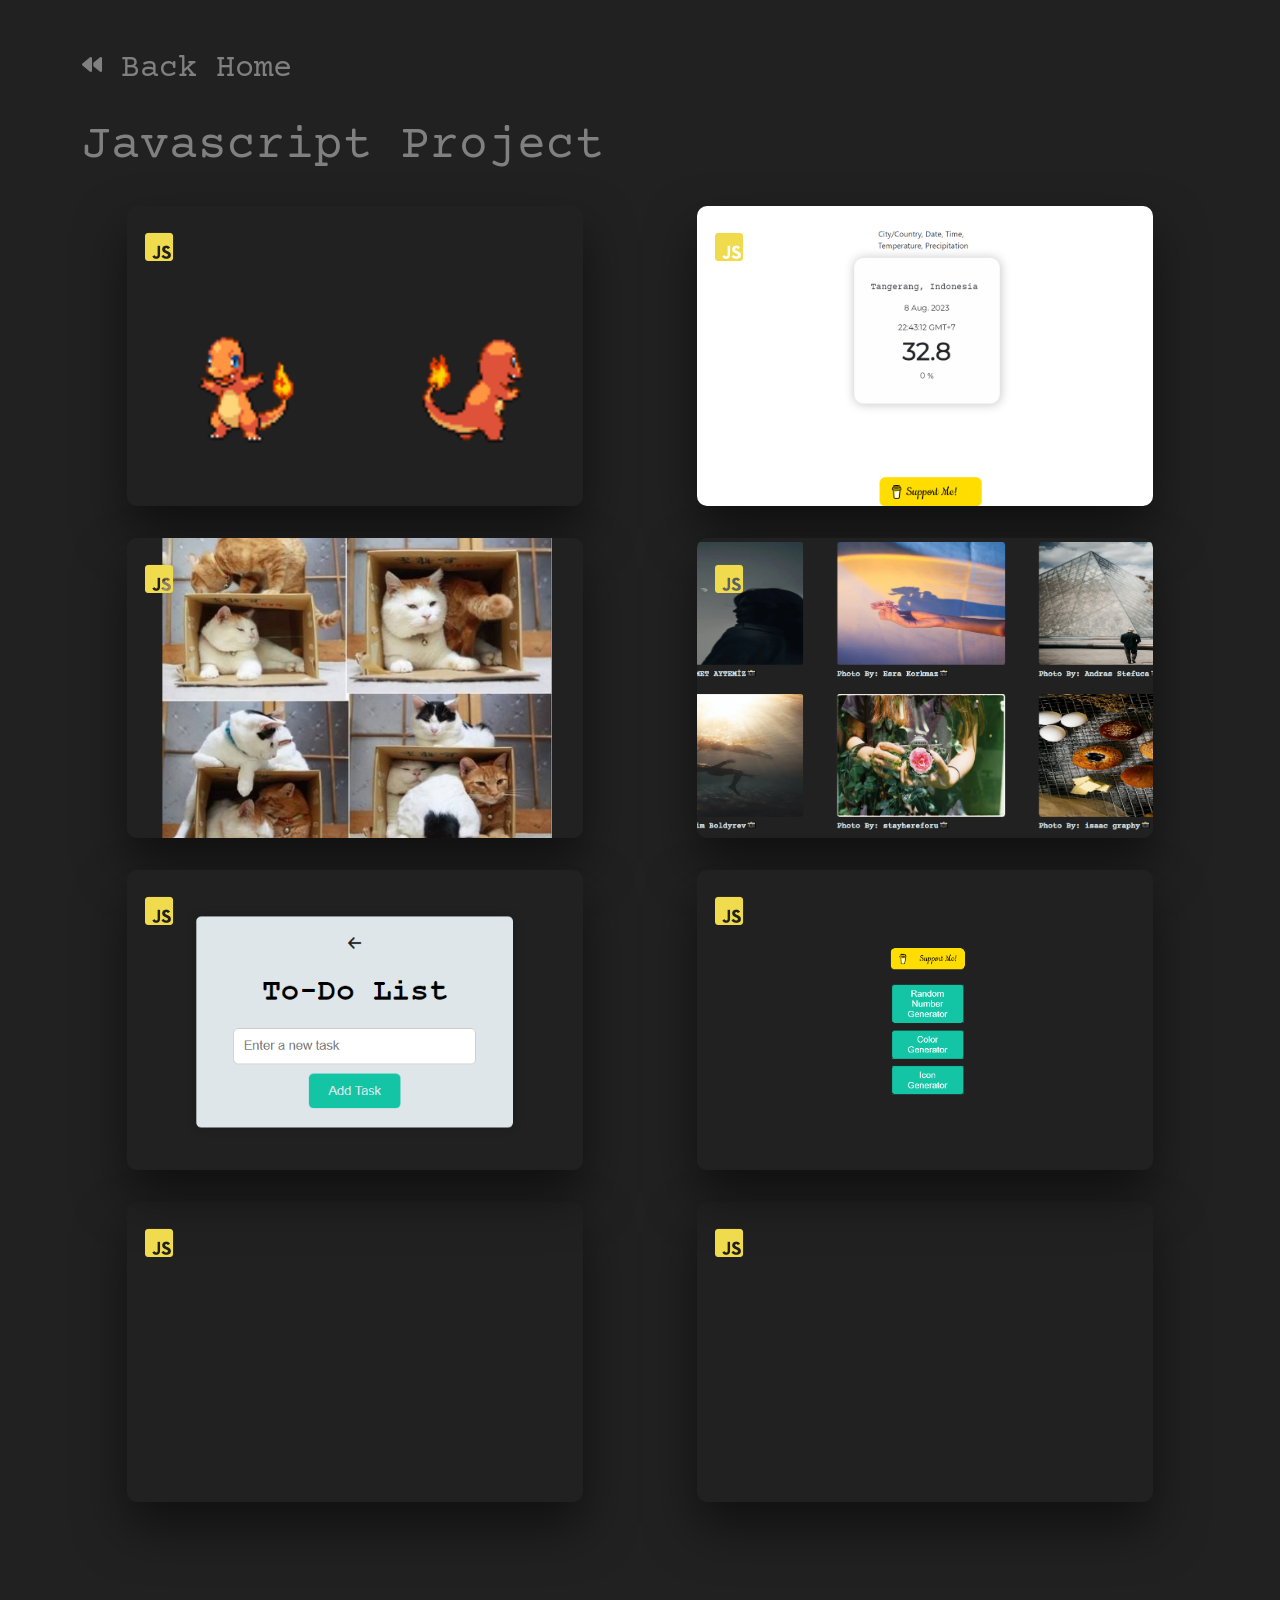
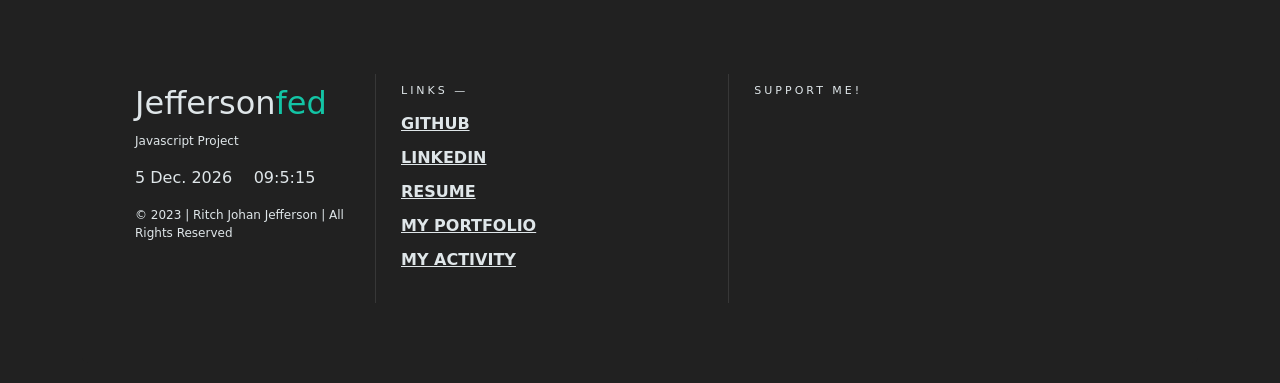
<file: index.html>
<!doctype html>
<html lang="en">

<head>
  <title>Javascript Projects</title>
  <!-- Required meta tags -->
  <meta charset="utf-8">
  <meta http-equiv="X-UA-Compatible" content="IE=edge">
  <meta name="description" content="Portfolio Javascript Project">
  <meta name="keywords" content="HTML, CSS, JavaScript, Portfolio, API, Animation, Parallax">
  <meta name="author" content="Ritch Johan Jefferson">
  <meta name="viewport" content="width=device-width, initial-scale=1, shrink-to-fit=no">

  <!-- Bootstrap CSS v5.2.1 -->
  <link href="https://cdn.jsdelivr.net/npm/bootstrap@5.2.1/dist/css/bootstrap.min.css" rel="stylesheet"
    integrity="sha384-iYQeCzEYFbKjA/T2uDLTpkwGzCiq6soy8tYaI1GyVh/UjpbCx/TYkiZhlZB6+fzT" crossorigin="anonymous">
    <link rel="stylesheet" href="https://cdnjs.cloudflare.com/ajax/libs/font-awesome/5.15.3/css/all.min.css"/>
    <link rel="stylesheet" href="https://cdnjs.cloudflare.com/ajax/libs/font-awesome/6.0.0/css/all.min.css" integrity="sha512-9usAa10IRO0HhonpyAIVpjrylPvoDwiPUiKdWk5t3PyolY1cOd4DSE0Ga+ri4AuTroPR5aQvXU9xC6qOPnzFeg==" crossorigin="anonymous" referrerpolicy="no-referrer">
    <!-- favicon -->
    <link rel="icon" type="image/jefferson-icon" href="../assets/favicon.ico">  
  <link rel="stylesheet" href="style.css">

</head>

<body>
  <header>
    <!-- place navbar here -->
  </header>
  <main>
    <div class="portfolio">
        <div class="container">
          <div class="row">
            <div class="col-md-8">
              <h5><a href="https://github.com/jeffersonfed" style="text-decoration-style: none;"><i class="fa-solid fa-backward fa-2xs"> </i> Back Home</a></h5>
              <h3>Javascript Project</h3>
            </div>
          </div>
          
          <div class="row">
          <div class=" boxy  box_1 col-md-6">
            <span class="figure">
                <i class="fa-brands fa-js-square"></i>
            </span>
             <div class="overlay_1">
               <h2 class="overlay-text">PokeAPI</h2>
               <a href="001_PokeAPI/index.html" target="_blank" class="overlay-link">Live Preview</a>
               <a href="https://github.com/jeffersonfed/JavascriptProject/tree/main/001_PokeAPI" target="_blank" class="overlay-link">Code</a>
             </div>
            </div>
            <div class=" boxy  box_2">
                <span class="figure">
                    <i class="fa-brands fa-js-square"></i>
                </span>
             <div class="overlay_1">
               <h2 class="overlay-text">Tangerang Weather</h2>
               <a href="002_weather_app/index.html" target="_blank" class="overlay-link">Live Preview</a>
               <a href="https://github.com/jeffersonfed/JavascriptProject/tree/main/002_weather_app" target="_blank" class="overlay-link">Code</a>

             </div>
            </div>
          </div>
          
          <div class="row">
          <div class=" boxy  box_3 col-md-6">
            <span class="figure">
                <i class="fa-brands fa-js-square"></i>
            </span>
             <div class="overlay_1">
               <h2 class="overlay-text">Random Cat</h2>
               <a href="003_catAPI/index.html" class="overlay-link">Live Preview</a>
               <a href="https://github.com/jeffersonfed/JavascriptProject/tree/main/003_catAPI" class="overlay-link">Code</a>
               
               
             </div>
            </div>
            <div class=" boxy  box_4">
                <span class="figure">
                    <i class="fa-brands fa-js-square"></i>
                </span>
             <div class="overlay_1">
               <h2 class="overlay-text">Pexels API</h2>
               <a href="004_PexelAPI/index.html" target="_blank" class="overlay-link">Live Preview</a>
               <a href="https://github.com/jeffersonfed/JavascriptProject/tree/main/004_PexelAPI" target="_blank" class="overlay-link">Code</a>
             </div>
            </div>
          </div>
          
          <div class="row">
          <div class=" boxy  box_5 col-md-6">
            <span class="figure">
                <i class="fa-brands fa-js-square"></i>
            </span>
             <div class="overlay_1">
               <h2 class="overlay-text">To-Do List App</h2>
               <a href="005_ToDoList/index.html" class="overlay-link">Live Preview</a>
               <a href="https://github.com/jeffersonfed/JavascriptProject/tree/main/005_ToDoList" class="overlay-link">Code</a>
             </div>
            </div>
            <div class=" boxy  box_6">
                <span class="figure">
                    <i class="fa-brands fa-js-square"></i>
                </span>
             <div class="overlay_1">
               <h2 class="overlay-text">Generator</h2>
               <a href="006_Generator/index.html" class="overlay-link">Live Preview</a>
               <a href="https://github.com/jeffersonfed/JavascriptProject/tree/main/006_Generator" class="overlay-link">Code</a>
             </div>
            </div>
          </div>
          
          <div class="row">
          <div class=" boxy  box_7 col-md-6">
            <span class="figure">
                <i class="fa-brands fa-js-square"></i>
            </span>
             <div class="overlay_1">
               <h2 class="overlay-text">Project 007</h2>
               <a href="#" class="overlay-link">Live Preview</a>
               <a href="#" class="overlay-link">Code</a>
             </div>
            </div>
            <div class=" boxy  box_8">
                <span class="figure">
                    <i class="fa-brands fa-js-square"></i>
                </span>
             <div class="overlay_1">
               <h2 class="overlay-text">Project 008</h2>
               <a href="#" class="overlay-link">Live Preview</a>
               <a href="#" class="overlay-link">Code</a>
             </div>
            </div>
          </div>
          
        </div>
      </div>
  </main>
  <footer>
    <div class="container">
        <section style="height:80px;"></section>
        <div class="row" style="text-align:center;">
            
        </div>
        <!----------- Footer ------------>
        <footer class="footer-bs">
            <div class="row">
                <div class="col-md-3 footer-brand animated fadeInLeft">
                    <h2>Jefferson<span style="color: #13c4a5;">fed</span></h2>
                    <p>Javascript Project</p>
                    <p>
                        <div id="bk" class="country">
                            <p>

                                <div class="date"></div>
                                <div class="time"></div>
                            </p>
                            
                    </div><br>
                    </p>
                    <p>© 2023 | Ritch Johan Jefferson | All Rights Reserved</p>
                </div>
                <div class="col-md-4 footer-nav animated fadeInUp">
                    <h4>Links —</h4>
                    <div class="col-md-6">
                        <ul class="pages">
                          <li><a href="https://github.com/jeffersonfed">Github</a></li>
                          <li><a href="https://www.linkedin.com/in/jeffersonfed">LinkedIn</a></li>
                          <li><a href="https://portfolio.jeffersonfed.xyz/Resume_CV.pdf">Resume</a></li>
                          <li><a href="https://portfolio.jeffersonfed.xyz">My Portfolio</a></li>
                          <li><a href="https://activity.jeffersonfed.xyz">My Activity</a></li>
                            
                        </ul>
                    </div>
                    <!-- <div class="col-md-6">
                        <ul class="list">
                            <li><a href="#">About Us</a></li>
                            <li><a href="#">Contacts</a></li>
                            <li><a href="#">Terms & Condition</a></li>
                            <li><a href="#">Privacy Policy</a></li>
                        </ul>
                    </div> -->
                </div>
                <div class="col-md-2 footer-social animated fadeInDown">
                    <h4>Support Me!</h4>
                    <ul>
                        <li><script type='text/javascript' src='https://storage.ko-fi.com/cdn/widget/Widget_2.js'></script><script type='text/javascript'>kofiwidget2.init('Support Me on Ko-fi', '#13c4a5', 'jeffersonfed');kofiwidget2.draw();</script> </li>
                        <!-- <li><a href="#">Twitter</a></li>
                        <li><a href="#">Instagram</a></li>
                        -->
                    </ul>
                </div>
                <!-- <div class="col-md-3 footer-ns animated fadeInRight">
                    <h4>Newsletter</h4>
                    <p>test</p>
                    <p>
                        <div class="input-group">
                          <input type="text" class="form-control" placeholder="Search for...">
                          <span class="input-group-btn">
                            <button class="btn btn-default" type="button"><span class="glyphicon glyphicon-envelope"></span></button>
                          </span>
                        </div>
                     </p>
                </div> -->
            </div>
        </footer>
        <!-- <section style="text-align:center; margin:10px auto;"><p>Designed by <a href="http://princesargbah.me">Prince J. Sargbah</a></p></section> -->
    
    </div>
  </footer>
  <!-- Bootstrap JavaScript Libraries -->
  <script src="https://cdn.jsdelivr.net/npm/@popperjs/core@2.11.6/dist/umd/popper.min.js"
    integrity="sha384-oBqDVmMz9ATKxIep9tiCxS/Z9fNfEXiDAYTujMAeBAsjFuCZSmKbSSUnQlmh/jp3" crossorigin="anonymous">
  </script>

  <script src="https://cdn.jsdelivr.net/npm/bootstrap@5.2.1/dist/js/bootstrap.min.js"
    integrity="sha384-7VPbUDkoPSGFnVtYi0QogXtr74QeVeeIs99Qfg5YCF+TidwNdjvaKZX19NZ/e6oz" crossorigin="anonymous">
  </script>
  <script src="js/time.js"></script>
</body>

</html>
</file>
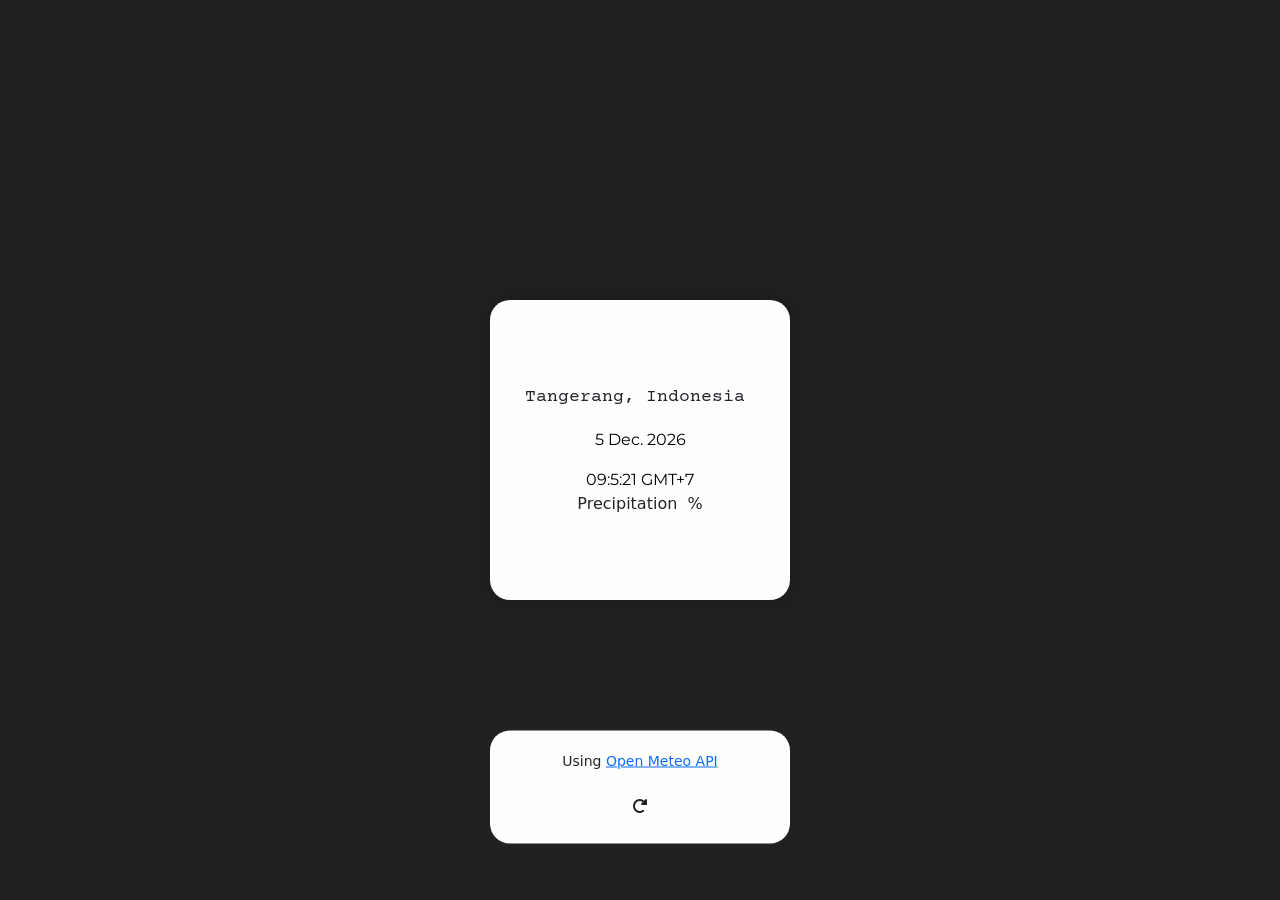
<file: 002_weather_app/index.html>
<!DOCTYPE html>
<html lang="en">
<head>
    <meta charset="UTF-8">
    <meta name="description" content="Portfolio Javascript Project">
    <meta name="keywords" content="HTML, CSS, JavaScript, API">
    <meta name="author" content="Ritch Johan Jefferson">
    <meta name="viewport" content="width=device-width, initial-scale=1.0">
    <title>Project002 Weather App</title>
    <!-- Bootstrap CSS v5.2.1 -->
    <link href="https://cdn.jsdelivr.net/npm/bootstrap@5.2.1/dist/css/bootstrap.min.css" rel="stylesheet"
    integrity="sha384-iYQeCzEYFbKjA/T2uDLTpkwGzCiq6soy8tYaI1GyVh/UjpbCx/TYkiZhlZB6+fzT" crossorigin="anonymous">
    <link rel="stylesheet" href="https://cdnjs.cloudflare.com/ajax/libs/font-awesome/5.15.3/css/all.min.css"/>
    <link rel="stylesheet" href="https://cdnjs.cloudflare.com/ajax/libs/font-awesome/6.0.0/css/all.min.css" integrity="sha512-9usAa10IRO0HhonpyAIVpjrylPvoDwiPUiKdWk5t3PyolY1cOd4DSE0Ga+ri4AuTroPR5aQvXU9xC6qOPnzFeg==" crossorigin="anonymous" referrerpolicy="no-referrer">
    
    <link rel="stylesheet" href="style.css">
    <!-- favicon -->
    <link rel="icon" type="image/JF-icon" href="../assets/favicon.ico">

</head>
<body>
    <div class="widget" id="widget">
        <p class="city">Tangerang, Indonesia</p>
        <!-- <span class="date"></span> -->
        <div>
            <div id="bk" class="country">
                <div class="date"></div>
        
                <p>

                    <div class="time"></div>
                    <div class="time-detail">&nbsp;GMT+7</div>
                </p>
        </div>
        </div>

        <div>
            <div class="temperature"></div>
        </div>
        <div style="display: flex;">Precipitation&nbsp;
            <div class="precipitation"></div>&nbsp;%
        </div>
        
    </div>
   
    <div class="footer-coffee">
        <p style="font-size: 14px;">Using <a href="https://open-meteo.com">Open Meteo API</a></p>
        <a href="" onclick="window.location.reload();">
            <i style="color: #212121;padding: 10px;" class="fa-solid fa-rotate-right"></i>
        </a>
        <script type='text/javascript' src='https://storage.ko-fi.com/cdn/widget/Widget_2.js'></script><script type='text/javascript'>kofiwidget2.init('Support Me on Ko-fi', '#13c4a5', 'jeffersonfed');kofiwidget2.draw();</script>    
    <script src="https://cdn.jsdelivr.net/npm/@popperjs/core@2.11.6/dist/umd/popper.min.js"
    integrity="sha384-oBqDVmMz9ATKxIep9tiCxS/Z9fNfEXiDAYTujMAeBAsjFuCZSmKbSSUnQlmh/jp3" crossorigin="anonymous">
    </script>
    <script src="https://cdn.jsdelivr.net/npm/bootstrap@5.2.1/dist/js/bootstrap.min.js"
    integrity="sha384-7VPbUDkoPSGFnVtYi0QogXtr74QeVeeIs99Qfg5YCF+TidwNdjvaKZX19NZ/e6oz" crossorigin="anonymous">
    </script>
    <script src="https://ajax.googleapis.com/ajax/libs/jquery/3.6.0/jquery.min.js"></script>
    <script src="script.js"></script>
</body>
</html>
</file>
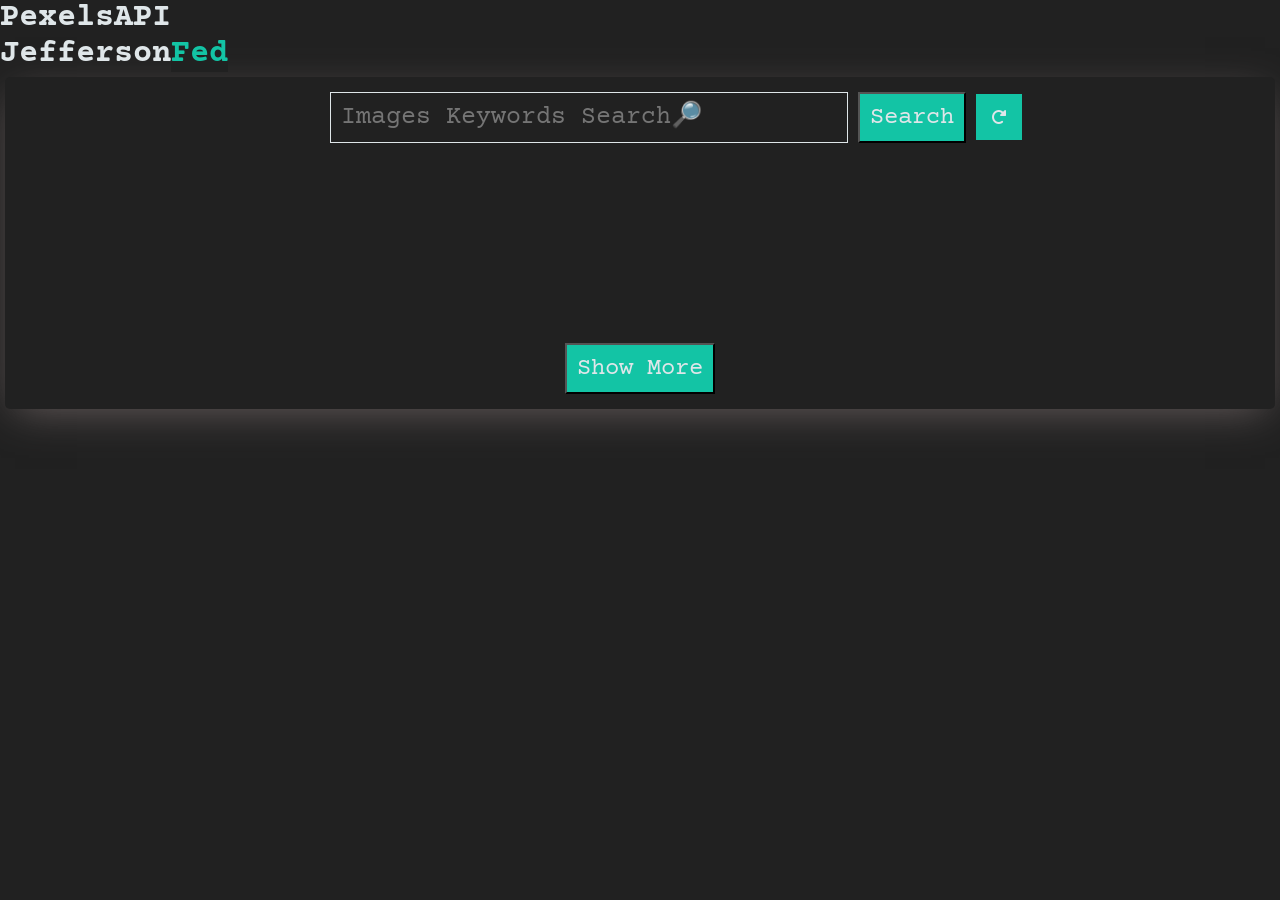
<file: 004_PexelAPI/index.html>
<!DOCTYPE html>
<html lang="en">
<head>
    <meta charset="UTF-8">
    <meta name="viewport" content="width=device-width, initial-scale=1.0">
    <meta name="keywords" content="HTML,CSS,JavaScript, images, API">
    <meta name="description" content="Image Search Using PexelsAPI">
    <title>PexelsAPI</title>
    <link rel="stylesheet" href="css/styles.css">
    <link rel="stylesheet" href="https://cdnjs.cloudflare.com/ajax/libs/font-awesome/5.15.3/css/all.min.css"/>
    <link rel="stylesheet" href="https://cdnjs.cloudflare.com/ajax/libs/font-awesome/6.0.0/css/all.min.css" integrity="sha512-9usAa10IRO0HhonpyAIVpjrylPvoDwiPUiKdWk5t3PyolY1cOd4DSE0Ga+ri4AuTroPR5aQvXU9xC6qOPnzFeg==" crossorigin="anonymous" referrerpolicy="no-referrer">
    
    <link rel="icon" type="image/JF-icon" href="../assets/favicon.ico">

</head>
<body>
    <h1>PexelsAPI </h1>
    <h1 class="wrap">Jefferson<span style="color: #13c4a5;">Fed</span></h1>
        <div class="container">
            <!--Input box to take input from User-->

            <input type="text" class="input" placeholder="Images Keywords Search🔎"/>
            <button class="search_btn">Search</button>
            <a href="" onclick="window.location.reload();">
                <i style="color: #dfe6e9; background-color: #13c4a5; padding: 15px;" class="fa-solid fa-rotate-right"></i>
            </a>
            
            <!--Images to be displayed here-->
            <div class="display_images"></div>
            <!--Button to load more images-->
            <button class="showmore">Show More</button>

        </div>
        
        <script src="js/script.js"></script>
</body>
</html>
</file>
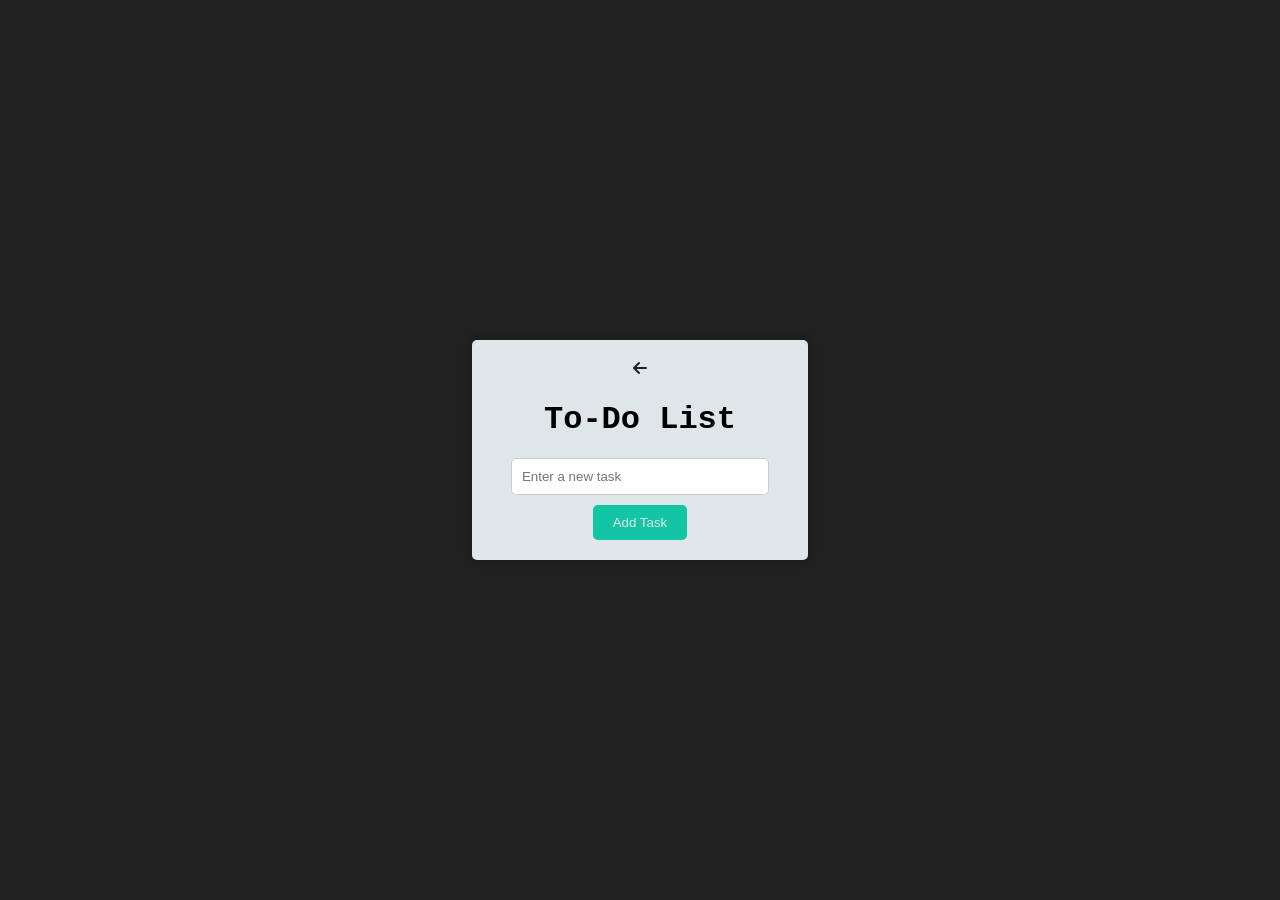
<file: 005_ToDoList/index.html>
<!DOCTYPE html>
<html lang="en">
<head>
  <meta charset="UTF-8">
  <meta name="viewport" content="width=device-width, initial-scale=1.0">
  <title>To-Do List</title>
  <link rel="stylesheet" href="style.css">
  <link rel="stylesheet" href="https://cdnjs.cloudflare.com/ajax/libs/font-awesome/5.15.3/css/all.min.css"/>
  <link rel="stylesheet" href="https://cdnjs.cloudflare.com/ajax/libs/font-awesome/6.0.0/css/all.min.css" integrity="sha512-9usAa10IRO0HhonpyAIVpjrylPvoDwiPUiKdWk5t3PyolY1cOd4DSE0Ga+ri4AuTroPR5aQvXU9xC6qOPnzFeg==" crossorigin="anonymous" referrerpolicy="no-referrer">
</head>
<body>
  <div class="container">
    <a href="https://jeffersonrj.vercel.app/javascript-project-index/index.html" style="color: #212121;"><i class="fa fa-arrow-left" aria-hidden="true"></i></a>
    <h1>To-Do List</h1>
    <input type="text" id="taskInput" placeholder="Enter a new task" required>
    <button id="addTaskButton">Add Task</button>
    <ul id="taskList"></ul>
    
  </div>
  
  <script src="script.js"></script>
</body>
</html>
</file>
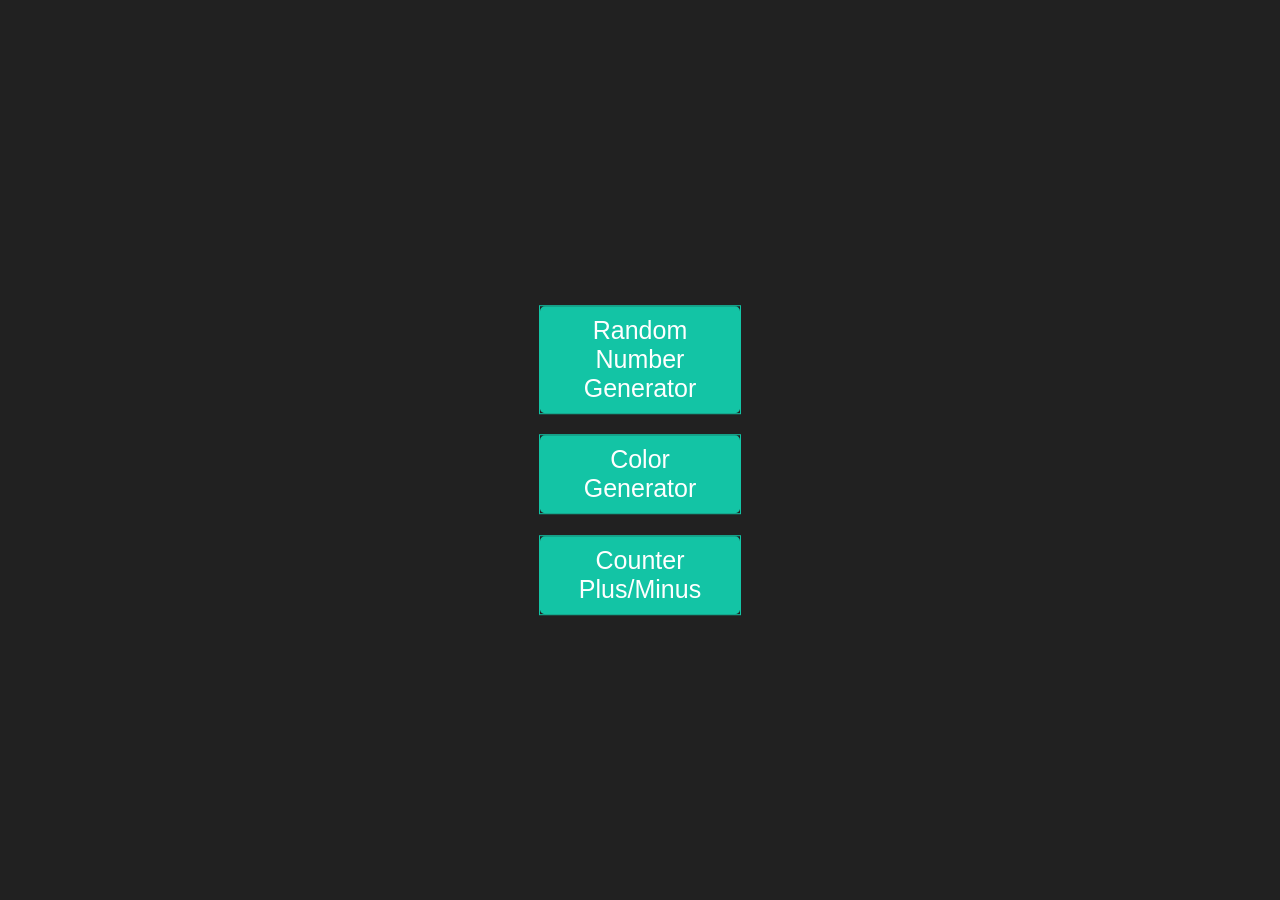
<file: 006_Generator/index.html>
<!DOCTYPE html>
<html lang="en">
<head>
    <meta charset="UTF-8">
    <meta name="viewport" content="width=device-width, initial-scale=1.0">
    <title>Generator</title>
    <link rel="stylesheet" href="css/styles.css">
</head>
<body>
    <script type='text/javascript' src='https://storage.ko-fi.com/cdn/widget/Widget_2.js'></script><script type='text/javascript'>kofiwidget2.init('Support Me on Ko-fi', '#13c4a5', 'jeffersonfed');kofiwidget2.draw();</script>    
    <a href="generator/random.html">
        <div class="box-gen">
            <button style="font-size: 25px;">Random Number Generator</button>
        </div>
    </a>

    <a href="generator/color.html">
        <div class="box-gen">
            <button style="font-size: 25px;">Color Generator</button>
        </div>
    </a>

    <a href="generator/icon.html">
        <div class="box-gen">
            <button style="font-size: 25px;"> Counter Plus/Minus</button>
        
        </div>
    </a>


    <script src="js/script.js"></script>
</body>
</html>
</file>
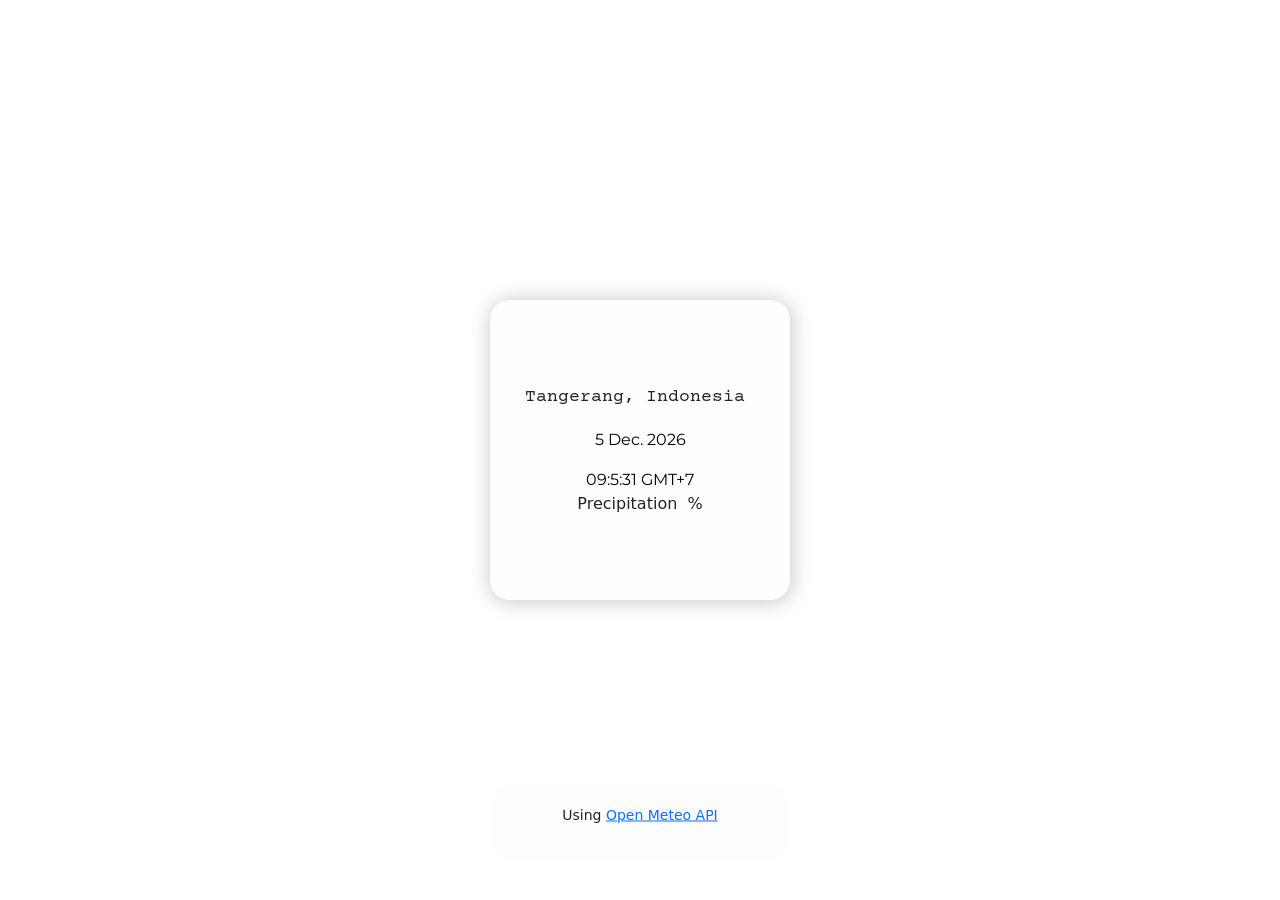
<file: 2_weather_app/index.html>
<!DOCTYPE html>
<html lang="en">
<head>
    <meta charset="UTF-8">
    <meta name="viewport" content="width=device-width, initial-scale=1.0">
    <title>Project002 Weather App</title>
    <!-- Bootstrap CSS v5.2.1 -->
    <link href="https://cdn.jsdelivr.net/npm/bootstrap@5.2.1/dist/css/bootstrap.min.css" rel="stylesheet"
    integrity="sha384-iYQeCzEYFbKjA/T2uDLTpkwGzCiq6soy8tYaI1GyVh/UjpbCx/TYkiZhlZB6+fzT" crossorigin="anonymous">
    <link rel="stylesheet" href="style.css">
    <!-- favicon -->
    <link rel="icon" type="image/JF-icon" href="../assets/favicon.ico">

</head>
<body>
    <div class="widget" id="widget">
        <p class="city">Tangerang, Indonesia</p>
        <!-- <span class="date"></span> -->
        <div>
            <div id="bk" class="country">
                <div class="date"></div>
        
                <p>

                    <div class="time"></div>
                    <div class="time-detail">&nbsp;GMT+7</div>
                </p>
        </div>
        </div>

        <div>
            <div class="temperature"></div>
        </div>
        <div style="display: flex;">Precipitation&nbsp;
            <div class="precipitation"></div>&nbsp;%
        </div>
        
    </div>
   
    <div class="footer-coffee">
        <p style="font-size: 14px;">Using <a href="https://open-meteo.com">Open Meteo API</a></p>
        <script type="text/javascript" src="https://cdnjs.buymeacoffee.com/1.0.0/button.prod.min.js" data-name="bmc-button" data-slug="jeffersonfed" data-color="#FFDD00" data-emoji=""  data-font="Cookie" data-text="Support Me!" data-outline-color="#000000" data-font-color="#000000" data-coffee-color="#ffffff" ></script>
    </div>
    
    <script src="https://cdn.jsdelivr.net/npm/@popperjs/core@2.11.6/dist/umd/popper.min.js"
    integrity="sha384-oBqDVmMz9ATKxIep9tiCxS/Z9fNfEXiDAYTujMAeBAsjFuCZSmKbSSUnQlmh/jp3" crossorigin="anonymous">
    </script>
    <script src="https://cdn.jsdelivr.net/npm/bootstrap@5.2.1/dist/js/bootstrap.min.js"
    integrity="sha384-7VPbUDkoPSGFnVtYi0QogXtr74QeVeeIs99Qfg5YCF+TidwNdjvaKZX19NZ/e6oz" crossorigin="anonymous">
    </script>
    <script src="https://ajax.googleapis.com/ajax/libs/jquery/3.6.0/jquery.min.js"></script>
    <script src="script.js"></script>
</body>
</html>
</file>
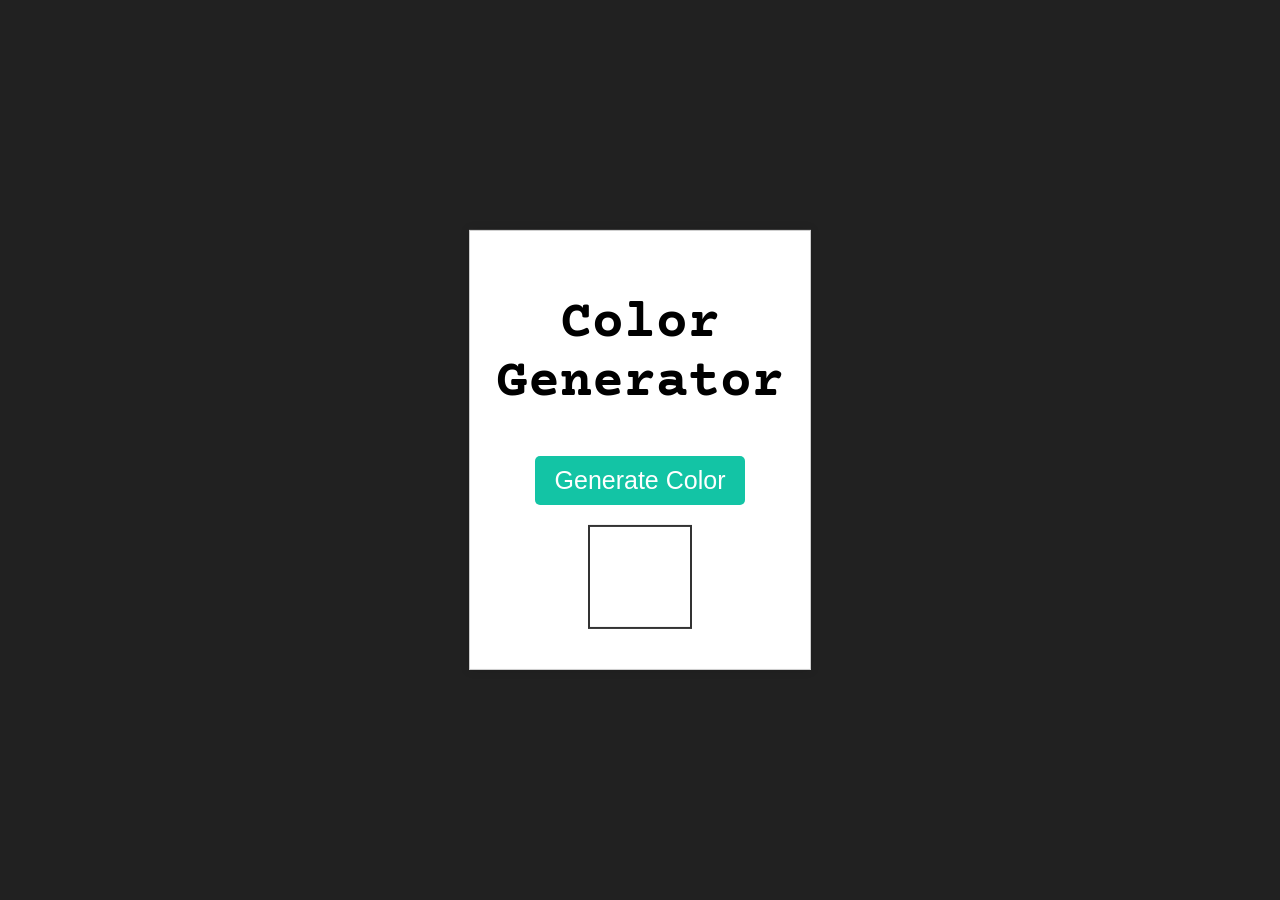
<file: 006_Generator/generator/color.html>
<!DOCTYPE html>
<html lang="en">
<head>
    <meta charset="UTF-8">
    <meta name="viewport" content="width=device-width, initial-scale=1.0">
    <title>Document</title>
    <link rel="stylesheet" href="../css/styles.css">
</head>
<body>
    <script type='text/javascript' src='https://storage.ko-fi.com/cdn/widget/Widget_2.js'></script><script type='text/javascript'>kofiwidget2.init('Support Me on Ko-fi', '#13c4a5', 'jeffersonfed');kofiwidget2.draw();</script>    
    <!-- color generator -->
    <div class="colorgen">
        <h2>Color Generator</h2>
        <button onclick="generateColor()">Generate Color</button>
        <div class="color-box" id="colorBox"></div>
    </div>

    <script src="../js/script.js"></script>
</body>
</html>
</file>
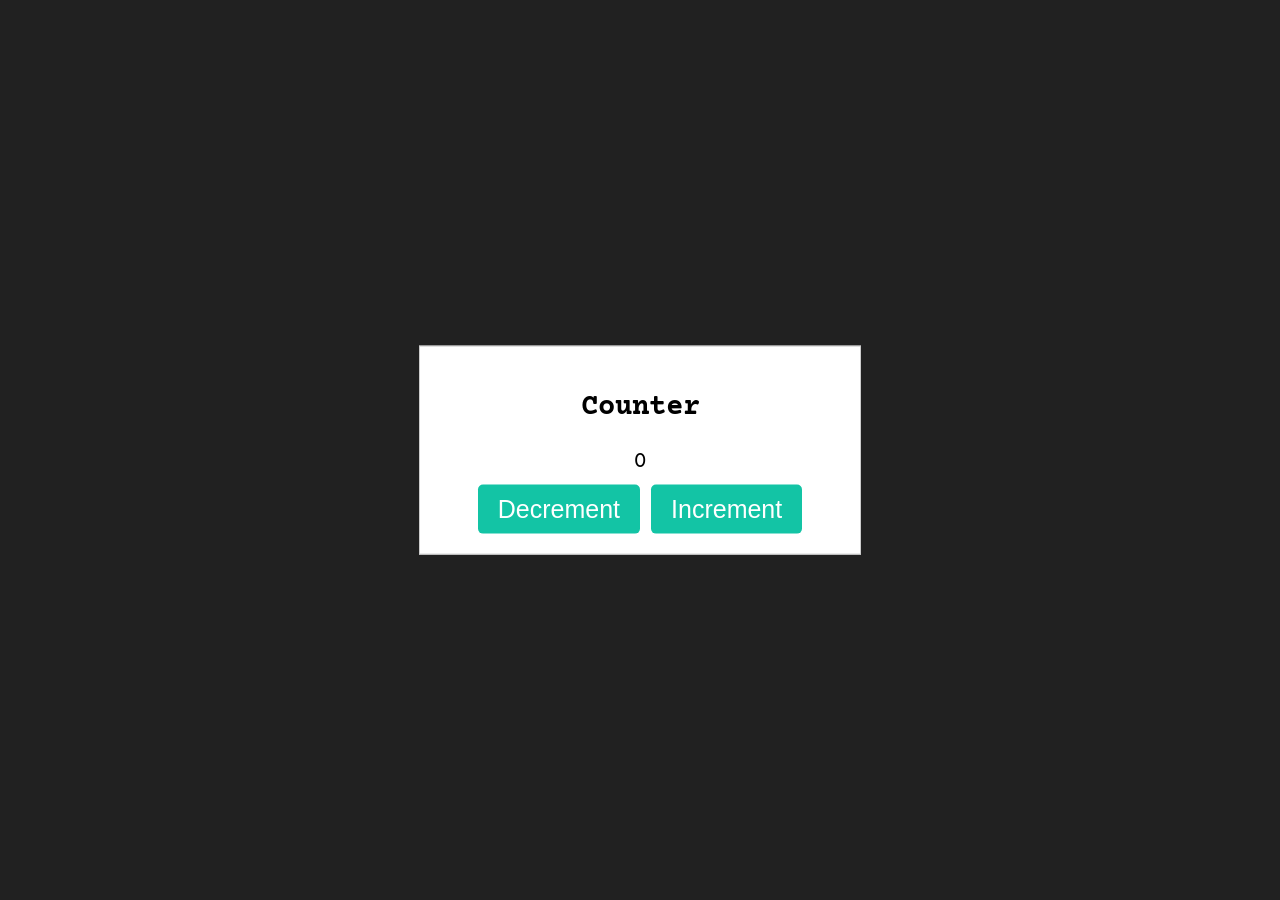
<file: 006_Generator/generator/icon.html>
<!DOCTYPE html>
<html lang="en">
<head>
    <meta charset="UTF-8">
    <meta name="viewport" content="width=device-width, initial-scale=1.0">
    <title>Document</title>
    <link rel="stylesheet" href="../css/styles.css">
</head>
<body>
    <script type='text/javascript' src='https://storage.ko-fi.com/cdn/widget/Widget_2.js'></script><script type='text/javascript'>kofiwidget2.init('Support Me on Ko-fi', '#13c4a5', 'jeffersonfed');kofiwidget2.draw();</script>    <!-- icon generator -->
    <div class="counter">
        <h2>Counter</h2>
        <div id="value">0</div>
        <button onclick="decrement()">Decrement</button>
        <button onclick="increment()">Increment</button>
    </div>

    <script src="../js/script.js"></script>
</body>
</html>
</file>
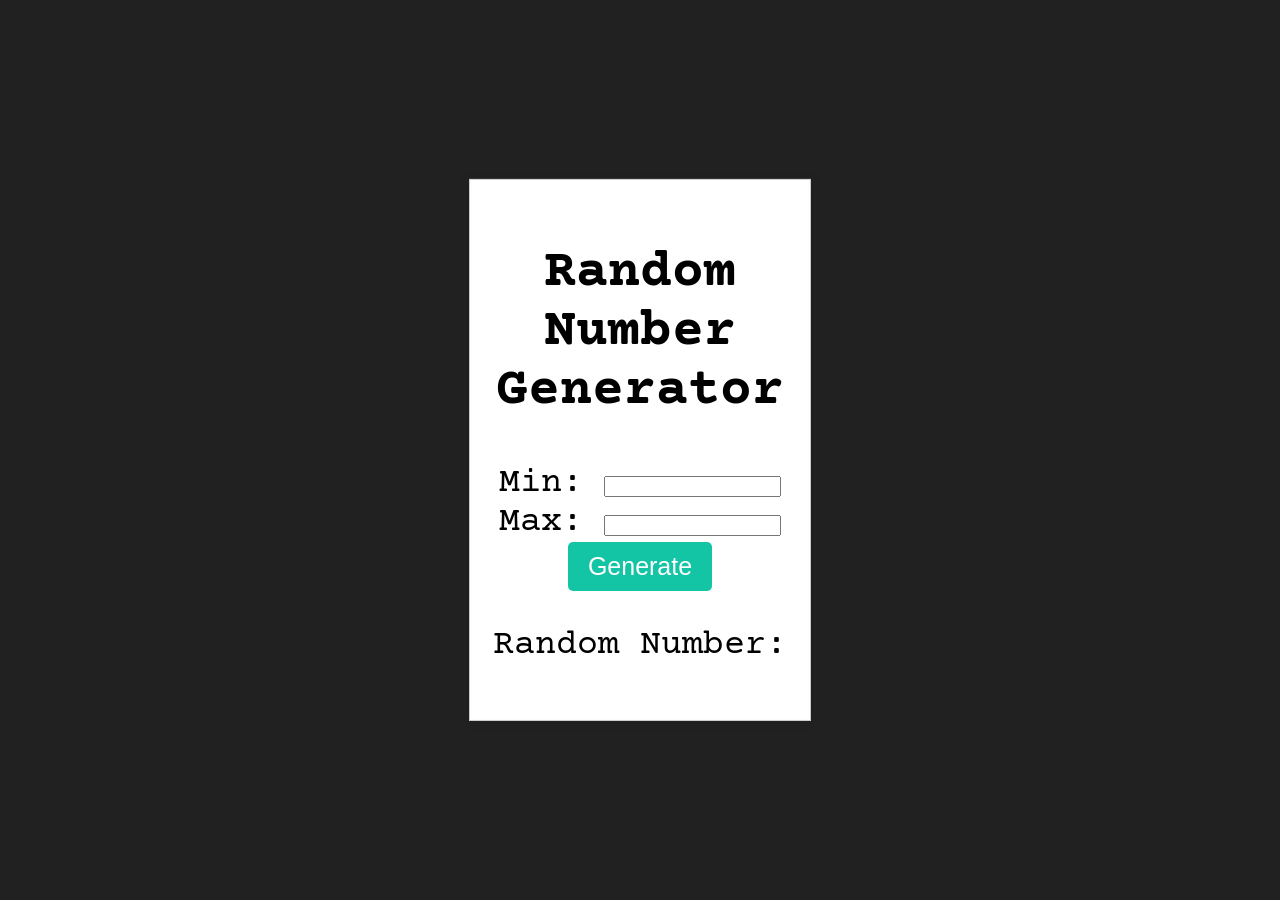
<file: 006_Generator/generator/random.html>
<!DOCTYPE html>
<html lang="en">
<head>
    <meta charset="UTF-8">
    <meta name="viewport" content="width=device-width, initial-scale=1.0">
    <title>Random Number Generator</title>
    <link rel="stylesheet" href="../css/styles.css">
</head>
<body>
    <script type='text/javascript' src='https://storage.ko-fi.com/cdn/widget/Widget_2.js'></script><script type='text/javascript'>kofiwidget2.init('Support Me on Ko-fi', '#13c4a5', 'jeffersonfed');kofiwidget2.draw();</script>    <!-- random number gen -->
    <div class="generator">
        <h2>Random Number Generator</h2>
        <label for="min">Min:</label>
        <input type="number" id="min">
        <br>
        <label for="max">Max:</label>
        <input type="number" id="max">
        <br>
        <button onclick="generateRandomNumber()">Generate</button>
        <br>
        <p>Random Number: <span id="result"></span></p>
    </div>

    <script src="../js/script.js"></script>
</body>
</html>
</file>
<file: style.css>
@import url('https://fonts.googleapis.com/css2?family=Courier+Prime&display=swap');
@import url('https://fonts.googleapis.com/css2?family=Montserrat:wght@300&display=swap');

html,body{
    background-color: #212121;
}

.portfolio {
    margin-top: 50px;
        
    }
    .boxy{
      position: relative;
        display: block;
      width: 40%;
      height: 300px;
      margin: 0 auto 2em;
      padding: 0;
      background-size: cover;
      border-radius: 10px;
      box-shadow:0px 25px 50px rgba(0,0,0,.5);
      overflow:hidden;
      transition:all .4s ease;
    }
    .portfolio h5{
      margin-bottom: 30px;
      color: grey;
      font-family: 'Courier Prime', monospace;
        font-size: 2em;
    }
    .portfolio h5 a{
      text-decoration: none;
      color: grey;
    }
    .portfolio h5 a:hover{
      color: #13c4a5;
    }
    .portfolio h3{
      margin-bottom: 30px;
      color: grey;
      font-family: 'Courier Prime', monospace;
        font-size: 3em;
    }
    .portfolio h3:hover{
      color: #13c4a5;
    }
    .figure{
      color: #F0DB4F;
      font-family: "Dancing Script";
      font-size: 2em; 
      padding: 4%;
      bottom: 0;
       
      
    }
    .overlay_1{
       width: 100%;
      height: 100%;
      position: absolute;
      top:0;
      z-index:10;
    }
    .overlay_1:after {
      content: '';
      width: 200%;
      border-radius: 10px;
      height: 100%;
      background-color: #212121;
      opacity: 0;
      position: absolute;
      top: 0;
      z-index: -10;
      left: 0;
      transition: all .3s ease;
    }
    .overlay-text {
        position: relative;
        top:-200px;
        margin-bottom:1em;
        margin-top:3em;
      font-family: 'Montserrat', sans-serif;
        font-size: 1.75em;
        font-weight: 200;
        color:#dfe6e9;
        text-align: center;
        letter-spacing:5px;
        transition:all .3s cubic-bezier(.3, 0, 0, 1.3);
      }
    .overlay-text a i:hover{
      color: #212121;
    }
    .overlay-link{
      position: relative;
      display: block;
      width: 60%;
      top: 220px;
      padding: 10px;
      margin: 0 auto;
    font-family: 'Montserrat', sans-serif;
      color: #dfe6e9;
      letter-spacing: 3px;
      text-decoration: none;
      text-align: center;
      /* border: 2px solid white; */
      border-radius: 3px;
      font-size: 1em;
      transition: all 0.3s cubic-bezier(0.3, 0, 0, 1.3);
    }
    .overlay-link:hover{
      background-color: #212121;
        color: #13c4a5;
      text-decoration: none;
    }
   
    .boxy:hover .overlay-text {
      top: 0;
    }
    .boxy:hover .overlay-link{
      top: 0;
    }
    .boxy:hover .overlay_1:after {
      opacity: .75;
    }
    
    
    
    .box_1{
      background-image: url('assets/001-2.png');
      /* background-position: center; */
    }
    
    .box_2{
       background-image: url('assets/002.png');
       background-position: center;
    }
    .box_3{
       background-image: url('assets/003-2.png');
       background-position: center;
    }
    .box_4{
       background-image: url('assets/004.png');
       background-position: center;
    }
    .box_5{
       background-image: url('assets/005.png');
       background-position: center;

    }
    .box_6{
       background-image: url('assets/006.png');
       background-position: center;
    }
    .box_7{
       background-image: url('');
    }
    .box_8{
       background-image: url('');
    }
    /* timezone */
  .country .date {
    /* font-style: italic; */
    display: flex;
    float: left;
    text-align: center;
    color: #dfe6e9;
  }
  .country .time {
    /* text-align: center; */
    color: #dfe6e9;
    display: flex;
    float: left;
    margin-left: 10%;
  }
 
    /* footer */
    .footer-bs {
        background-color: #212121;
        padding: 60px 40px;
        color: #dfe6e9;
        margin-bottom: 20px;
        border-bottom-right-radius: 6px;
        border-top-left-radius: 0px;
        border-bottom-left-radius: 6px;
    }
    .footer-bs .footer-brand, .footer-bs .footer-nav, .footer-bs .footer-social, .footer-bs .footer-ns { padding:10px 25px; }
    .footer-bs .footer-nav, .footer-bs .footer-social, .footer-bs .footer-ns { border-color: transparent; }
    .footer-bs .footer-brand h2 { margin:0px 0px 10px; }
    .footer-bs .footer-brand p { font-size:12px;  color: #dfe6e9; }
    
    .footer-bs .footer-nav ul.pages { list-style:none; padding:0px; }
    .footer-bs .footer-nav ul.pages li { padding:5px 0px;}
    .footer-bs .footer-nav ul.pages a {  color: #dfe6e9; font-weight:bold; text-transform:uppercase; }
    .footer-bs .footer-nav ul.pages a:hover {  color: #13c4a5; text-decoration:none; }
    .footer-bs .footer-nav h4 {
        font-size: 11px;
        text-transform: uppercase;
        letter-spacing: 3px;
        margin-bottom:10px;
    }
    
    .footer-bs .footer-nav ul.list { list-style:none; padding:0px; }
    .footer-bs .footer-nav ul.list li { padding:5px 0px;}
    .footer-bs .footer-nav ul.list a { color: #dfe6e9; }
    .footer-bs .footer-nav ul.list a:hover { color: #13c4a5; text-decoration:none; }
    
    .footer-bs .footer-social ul { list-style:none; padding:0px; }
    .footer-bs .footer-social h4 {
        font-size: 11px;
        text-transform: uppercase;
        letter-spacing: 3px;
    }
    .footer-bs .footer-social li { padding:5px 4px;}
    .footer-bs .footer-social a { color: #dfe6e9;}
    .footer-bs .footer-social a:hover { color: #13c4a5; text-decoration:none; }
    
    .footer-bs .footer-ns h4 {
        font-size: 11px;
        text-transform: uppercase;
        letter-spacing: 3px;
        margin-bottom:10px;
    }
    .footer-bs .footer-ns p { font-size:12px; color: #dfe6e9; }
    
    @media (min-width: 768px) {
        .footer-bs .footer-nav, .footer-bs .footer-social, .footer-bs .footer-ns { border-left:solid 1px rgba(255,255,255,0.10); }
    }

    @media (max-width: 800px){
      .box_1{
        background-image: url('assets/001-2.png');
      }
      
      .box_2{
         background-image: url('assets/002-smaller.png');
      }
      .box_3{
         background-image: url('assets/003-2.png');
      }
      .box_4{
         background-image: url('assets/004.png');
      }
      .box_5{
         background-image: url('assets/005.png');
      }
      .box_6{
         background-image: url('');
      }
      .box_7{
         background-image: url('');
      }
      .box_8{
         background-image: url('');
      }
    }
    @media (max-width: 700px){
      .box_1{
        background-image: url('assets/001-2.png');
      }
      
      .box_2{
         background-image: url('assets/002-smaller.png');
      }
      .box_3{
         background-image: url('assets/003-2.png');
      }
      .box_4{
         background-image: url('assets/004.png');
      }
      .box_5{
         background-image: url('assets/005.png');
      }
      .box_6{
         background-image: url('');
      }
      .box_7{
         background-image: url('');
      }
      .box_8{
         background-image: url('');
      }
    }
</file>
<file: 002_weather_app/style.css>
@import url('https://fonts.googleapis.com/css2?family=Courier+Prime&display=swap');
@import url('https://fonts.googleapis.com/css2?family=Montserrat&display=swap');
html{
  background-color: #212121;
}

.widget {
    position: fixed;
    left: 50%;
    top: 50%;
    transform: translate(-50%, -50%);
    width: 300px;
    height: 300px;
    padding: 20px;
    background: #FFFEFF;
    border-radius: 20px;
    box-shadow: 1px 1px 20px 2px rgba(0, 0, 0, 0.2);
    display: flex;
    flex-direction: column;
    align-items: center;
    justify-content: center;
}
.date, .precipitation{
    font-family: 'Montserrat', sans-serif;
}
.city {
    font-family: 'Courier Prime', monospace;
    font-size: 115%;
    font-weight: 500;
    margin-left: -10px;
}

.temperature {
    font-family: 'Montserrat', sans-serif;
    font-size: 50px;
    font-weight: 900;
    /* margin-left: 22px; */
}

  /* timezone */
  .country .date {
    font-family: 'Montserrat', sans-serif;
    /* font-size: 18px; */
    /* font-style: italic; */
    text-align: center;
    color: #000000;
  }
  .country .time {
    font-family: 'Montserrat', sans-serif;
    /* font-size: 20px; */
    /* text-align: center; */
    color: #000000;
    display: flex;
    float: left;
  }
  .time-detail{
    font-family: 'Montserrat', sans-serif;
    display: flex;
    /* font-size: 20px; */

    float: right;
    color: #000000;
  }
  /* footer */
.footer-coffee{
  position: fixed;
    left: 50%;
    bottom: 0%;
    transform: translate(-50%, -50%);
    width: 300px;
    /* height: 300px; */
    padding: 20px;
    background: #FFFEFF;
    border-radius: 20px;
    /* box-shadow: 1px 1px 20px 2px rgba(0, 0, 0, 0.2); */
    display: flex;
    flex-direction: column;
    align-items: center;
    justify-content: center;
}
@media (max-width:500px){
  
}
</file>
<file: 004_PexelAPI/css/styles.css>
@import url('https://fonts.googleapis.com/css2?family=Courier+Prime&display=swap');

* 
{
    margin: 0;
    padding: 0;
    font-family: 'Courier Prime', monospace;
    color: #dfe6e9;
    background-color: #212121
};


h1{
    text-align: center;
    padding: 10px;
}
.container 
{
    border-radius: 5px;
    margin: 5px;
    padding: 15px;
    box-shadow: 0 10px 40px -10px #695f5f;

}
input 
{
    padding: 10px;
    border: 1px solid #dfe6e9;
    background: #212121;
    width: 40%;
    font-size: 25px;
    margin-left: 25%;

}
.display_images{
    width: 80%;
    margin: 100px auto;
    display: grid;
    grid-template-columns: repeat(auto-fit,minmax(300px,1fr));
    grid-gap:30px;
}
.display_images img 
{
    width: 90%;
    border-radius: 5px;
    height: 240px;
    cursor: pointer;
}


figcaption
{
    font-weight: bold;
    font-size: 15px;
}
button{
    background-color: #13c4a5;
    color: #dfe6e9;
    font-size: 1.5rem;
    padding: 10px;
    cursor: pointer;
}
button:hover{
    background-color: #dfe6e9;
    color: #13c4a5;
}
.showmore{
    margin: 0 auto;
    display: block;
}
</file>
<file: 005_ToDoList/style.css>
@import url('https://fonts.googleapis.com/css2?family=Courier+Prime&display=swap');

body {
    font-family: 'Courier New', Courier, monospace;
    margin: 0;
    padding: 0;
    background-color: #212121;
    display: flex;
    justify-content: center;
    align-items: center;
    height: 100vh;
  }
  
  .container {
    text-align: center;
    background-color: #dfe6e9;
    padding: 20px;
    border-radius: 5px;
    box-shadow: 0px 0px 10px rgba(0, 0, 0, 0.2);
  }
  
  h1 {
    margin-bottom: 20px;
  }
  
  input[type="text"] {
    width: 80%;
    padding: 10px;
    margin-bottom: 10px;
    border: 1px solid #ccc;
    border-radius: 5px;
  }
  
  button {
    background-color: #13c4a5;
    color: #dfe6e9;
    border: none;
    padding: 10px 20px;
    border-radius: 5px;
    cursor: pointer;
    transition: background-color 0.3s;
  }
  
  button:hover {
    background-color: #dfe6e9;
    color: #13c4a5;
 
  }
  
  ul {
    list-style-type: none;
    padding: 0;
    margin: 0;
    text-align: left;
  }
  
  li {
    display: flex;
    align-items: center;
    justify-content: space-between;
    padding: 10px;
    border-bottom: 1px solid #ccc;
  }
  
  .delete-button {
    background-color: #e74c3c;
    color: #fff;
    border: none;
    padding: 5px 10px;
    border-radius: 3px;
    cursor: pointer;
  }
  .delete-button:hover{
    color: #e74c3c;
  }
</file>
<file: 006_Generator/css/styles.css>
@import url('https://fonts.googleapis.com/css2?family=Courier+Prime&display=swap');
body {
    font-family: Arial, sans-serif;
    text-align: center;
    margin: 0;
    padding: 0;
    font-size: larger;
    position: fixed;
    left: 50%;
    top: 50%;
    transform: translate(-50%, -50%);
    background-color: #212121;
    font-family: 'Courier Prime', monospace;
}

button{
    background-color: #13c4a5;
    color: white;
    border: none;
    padding: 10px 20px;
    border-radius: 5px;
    cursor: pointer;
    transition: background-color 0.3s;
    font-size: 25px;
}
button:hover {
    background-color: #dfe6e9;
    color: #13c4a5;
 
  }

.box-gen{
    width: 200px;
    margin: 0 auto;
    margin-top: 10%;
    border: 1px solid #13c4a5;
}
.box-gen a{
    text-decoration: none;
    color: white;
}


/* random number */
.generator {
    width: 300px;
    margin: 0 auto;
    padding: 20px;
    border: 1px solid #ccc;
    box-shadow: 0 0 10px rgba(0, 0, 0, 0.1);
    background-color: white;
    font-size: 35px;
}

/* color generator */
.colorgen{
    width: 300px;
    margin: 0 auto;
    padding: 20px;
    border: 1px solid #ccc;
    box-shadow: 0 0 10px rgba(0, 0, 0, 0.1);
    background-color: white;
    font-size: 35px;
}
.color-box {
    width: 100px;
    height: 100px;
    margin: 20px auto;
    border: 2px solid #333;
}

/* icon generator */
#value {
    font-size: 24px;
    margin-bottom: 10px;
}
.counter {
    width: 400px;
    margin: 0 auto;
    padding: 20px;
    border: 1px solid #ccc;
    background-color: white;
}
</file>
<file: 2_weather_app/style.css>
@import url('https://fonts.googleapis.com/css2?family=Courier+Prime&display=swap');
@import url('https://fonts.googleapis.com/css2?family=Montserrat&display=swap');
.widget {
    position: fixed;
    left: 50%;
    top: 50%;
    transform: translate(-50%, -50%);
    width: 300px;
    height: 300px;
    padding: 20px;
    background: #FFFEFF;
    border-radius: 20px;
    box-shadow: 1px 1px 20px 2px rgba(0, 0, 0, 0.2);
    display: flex;
    flex-direction: column;
    align-items: center;
    justify-content: center;
}
.date, .precipitation{
    font-family: 'Montserrat', sans-serif;
}
.city {
    font-family: 'Courier Prime', monospace;
    font-size: 115%;
    font-weight: 500;
    margin-left: -10px;
}

.temperature {
    font-family: 'Montserrat', sans-serif;
    font-size: 50px;
    font-weight: 900;
    /* margin-left: 22px; */
}

  /* timezone */
  .country .date {
    font-family: 'Montserrat', sans-serif;
    /* font-size: 18px; */
    /* font-style: italic; */
    text-align: center;
    color: #000000;
  }
  .country .time {
    font-family: 'Montserrat', sans-serif;
    /* font-size: 20px; */
    /* text-align: center; */
    color: #000000;
    display: flex;
    float: left;
  }
  .time-detail{
    font-family: 'Montserrat', sans-serif;
    display: flex;
    /* font-size: 20px; */

    float: right;
    color: #000000;
  }
  /* footer */
.footer-coffee{
  position: fixed;
    left: 50%;
    bottom: 0%;
    transform: translate(-50%, -50%);
    width: 300px;
    /* height: 300px; */
    padding: 20px;
    background: #FFFEFF;
    border-radius: 20px;
    /* box-shadow: 1px 1px 20px 2px rgba(0, 0, 0, 0.2); */
    display: flex;
    flex-direction: column;
    align-items: center;
    justify-content: center;
}
@media (max-width:500px){
  
}
</file>
